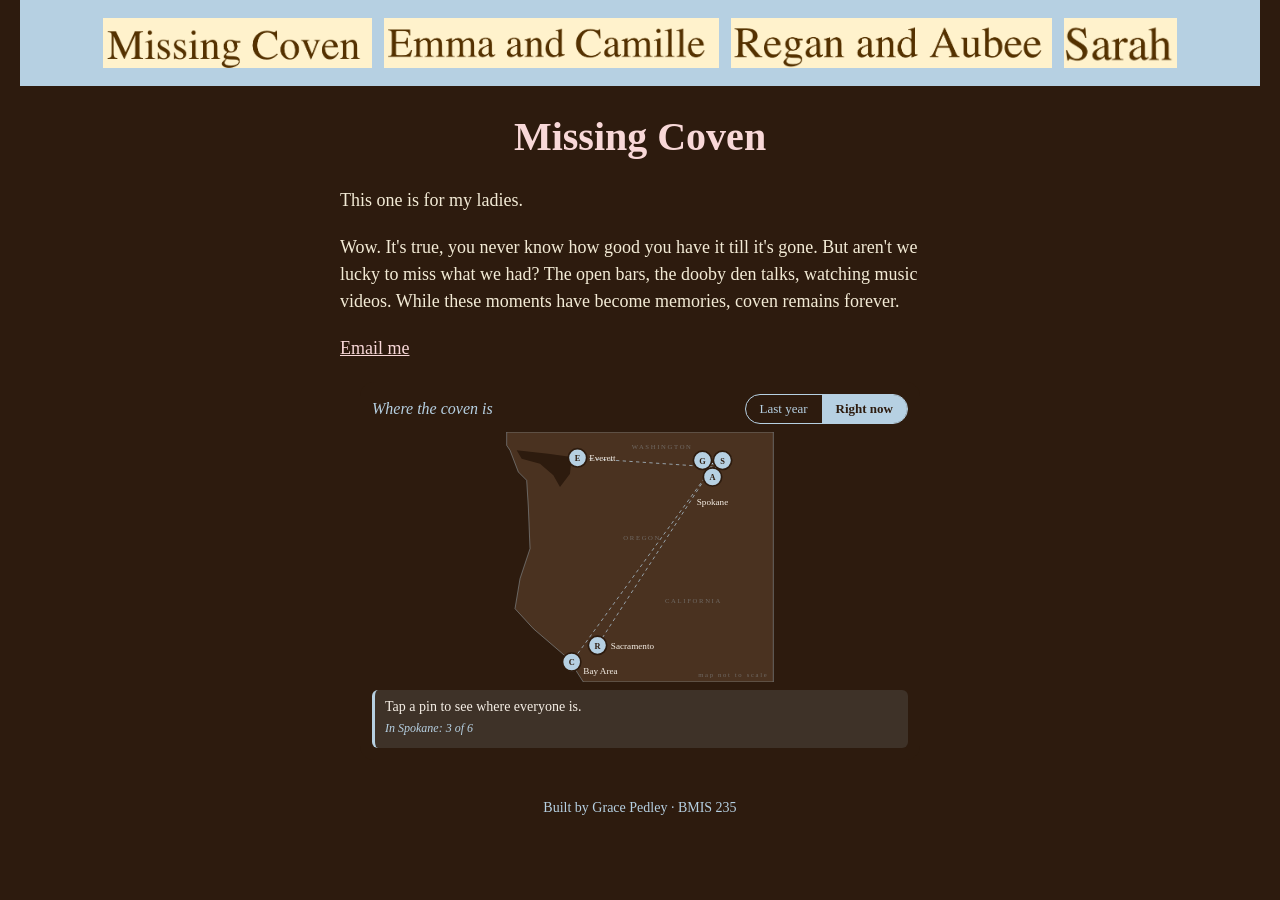
<file: Index.html>
<!DOCTYPE html>
<!--
  Author: Grace Pedley
  GU username: YOUR-GU-USERNAME
  Course: BMIS 235 - HTML-3
-->
<html lang="en">
<head>
<meta charset="utf-8">
<meta name="author" content="Grace Pedley">
<title>Missing Coven</title>
<!-- this one line connects the page to the stylesheet -->
<link rel="stylesheet" href="styles.css">
</head>
<body>

<nav>
    <a href="Index.html"><img src="img/Missingcoven.png" alt="Missing Coven"></a>
    <a href="Emmaandcamille.html"><img src="img/Eandc.png" alt="Emma and Camille"></a>
    <a href="Randa.html"><img src="img/Randa.png" alt="Regan and Aubee"></a>
    <a href="Sarah.html"><img src="img/Sarah.png" alt="Sarah"></a>
</nav>

<h1>Missing Coven</h1>
<p>This one is for my ladies.</p>
<p>Wow. It's true, you never know how good you have it till it's gone. But aren't we lucky to miss what we had? The open bars, the dooby den talks, watching music videos. While these moments have become memories, coven remains forever. </p>
<p><a href="mailto:lpedley@zagmail.gonzaga.edu">Email me</a></p>

<!-- ===== SHOWCASE ====================================================== -->
<div class="showcase">

<!-- HTML: a toggle (Last year / Right now), a simple West Coast map, and a text box that explains whichever pin you tap -->
<div class="rm">
  <div class="rm-top">
    <span class="rm-title">Where the coven is</span>
    <div class="rm-toggle" role="group" aria-label="Choose a time">
      <button type="button" data-mode="last">Last year</button>
      <button type="button" data-mode="now" class="on">Right now</button>
    </div>
  </div>
  <svg class="rm-map" viewBox="0 0 320 300" role="img" aria-label="Map showing where each roommate lives">
    <path class="rm-land" d="M0,0 L0,16 L4,22 L14,48 L24,58 L26,90 L28,140 L16,176 L10,212 L32,236 L74,272 L92,300 L320,300 L320,0 Z"/>
    <path class="rm-sound" d="M12,22 L50,26 L78,30 L76,50 L64,66 L56,52 L40,38 L18,32 Z"/>
    <text class="rm-state" x="150" y="20">WASHINGTON</text>
    <text class="rm-state" x="140" y="130">OREGON</text>
    <text class="rm-state" x="190" y="205">CALIFORNIA</text>
    <text class="rm-state" x="314" y="294" text-anchor="end">map not to scale</text>
    <g class="rm-lines"></g>
    <g class="rm-cities"></g>
    <g class="rm-pins"></g>
  </svg>
  <div class="rm-info" aria-live="polite">
    <div class="rm-msg"></div>
    <div class="rm-count"></div>
  </div>
</div>

<!-- CSS: brand colors (Georgia, #2D1B0E, #B6D0E2), layout, pin animation, and mobile sizing. Every rule starts with .showcase -->
<style>
.showcase .rm, .showcase .rm * { box-sizing: border-box; }
.showcase .rm { font-family: Georgia, serif; background: #2D1B0E; color: #F6EFE6; border-radius: 14px; padding: 12px; max-width: 560px; margin: 0 auto; }
.showcase .rm-top { display: flex; justify-content: space-between; align-items: center; gap: 8px; flex-wrap: wrap; }
.showcase .rm-title { font-size: 16px; font-style: italic; color: #B6D0E2; }
.showcase .rm-toggle { display: flex; border: 1px solid #B6D0E2; border-radius: 999px; overflow: hidden; }
.showcase .rm-toggle button { font-family: Georgia, serif; font-size: 13px; padding: 6px 14px; background: transparent; color: #B6D0E2; border: 0; cursor: pointer; }
.showcase .rm-toggle button.on { background: #B6D0E2; color: #2D1B0E; font-weight: bold; }
.showcase .rm-map { display: block; width: 100%; height: 250px; margin-top: 8px; }
.showcase .rm-land { fill: #4A3220; stroke: #B6D0E2; stroke-opacity: .45; stroke-width: 1; }
.showcase .rm-sound { fill: #2D1B0E; }
.showcase .rm-state { font-size: 8px; letter-spacing: 2px; fill: #B6D0E2; opacity: .35; }
.showcase .rm-line { stroke: #B6D0E2; stroke-width: 1.2; stroke-dasharray: 4 4; opacity: 0; transition: opacity .6s ease .5s; }
.showcase .rm.now .rm-line { opacity: .7; }
.showcase .rm-cdot { fill: none; stroke: #B6D0E2; stroke-width: 1.5; }
.showcase .rm-clabel { font-size: 11px; fill: #F6EFE6; transition: opacity .5s; }
.showcase .rm-city.empty { opacity: .3; }
.showcase .rm-city { transition: opacity .5s; }
.showcase .rm-pin { cursor: pointer; transition: transform .9s cubic-bezier(.4, 0, .2, 1); outline: none; }
.showcase .rm-bubble { transform-box: fill-box; transform-origin: center; transition: transform .2s; }
.showcase .rm-pin:hover .rm-bubble, .showcase .rm-pin:focus .rm-bubble { transform: scale(1.2); }
.showcase .rm-pin circle { fill: #B6D0E2; stroke: #2D1B0E; stroke-width: 2; }
.showcase .rm-pin.sel circle { fill: #F6EFE6; stroke: #B6D0E2; stroke-width: 3; }
.showcase .rm-pin text { font-size: 10px; font-weight: bold; fill: #2D1B0E; text-anchor: middle; pointer-events: none; }
.showcase .rm-info { margin-top: 8px; min-height: 58px; padding: 8px 10px; background: rgba(182, 208, 226, .12); border-left: 3px solid #B6D0E2; border-radius: 6px; font-size: 14px; line-height: 1.35; }
.showcase .rm-count { margin-top: 4px; font-size: 12px; color: #B6D0E2; font-style: italic; }
@media (max-width: 400px) {
  .showcase .rm { padding: 10px; }
  .showcase .rm-info { font-size: 13px; }
}
</style>

<!-- JavaScript: builds the pins and cities, moves everyone between Spokane (last year) and their current homes (right now), and shows a message when a pin is tapped -->
<script>
(function () {
  var root = document.querySelector('.showcase .rm');
  if (!root) return;
  var NS = 'http://www.w3.org/2000/svg';

  var cities = {
    spokane: { name: 'Spokane, WA',     x: 247, y: 42,  mi: 0 },
    everett: { name: 'Everett, WA',     x: 85,  y: 31,  mi: 220 },
    sac:     { name: 'Sacramento, CA',  x: 109, y: 256, mi: 660 },
    bay:     { name: 'the Bay Area, CA', x: 78,  y: 276, mi: 730 }
  };
  var labelPos = {
    spokane: { dx: 0,  dy: 46, anchor: 'middle', text: 'Spokane' },
    everett: { dx: 14, dy: 4,  anchor: 'start',  text: 'Everett' },
    sac:     { dx: 16, dy: 4,  anchor: 'start',  text: 'Sacramento' },
    bay:     { dx: 14, dy: 14, anchor: 'start',  text: 'Bay Area' }
  };
  var people = [
    { n: 'Grace',   me: true, c: 'spokane', off: [-12, -8] },
    { n: 'Sarah',   c: 'spokane', off: [12, -8] },
    { n: 'Aubee',   c: 'spokane', off: [0, 12] },
    { n: 'Regan',   c: 'sac',     off: [0, 0] },
    { n: 'Camille', c: 'bay',     off: [0, 0] },
    { n: 'Emma',    c: 'everett', off: [0, 0] }
  ];

  var mode = 'now';
  var pinLayer = root.querySelector('.rm-pins');
  var cityLayer = root.querySelector('.rm-cities');
  var lineLayer = root.querySelector('.rm-lines');
  var msg = root.querySelector('.rm-msg');
  var count = root.querySelector('.rm-count');
  var pins = [];

  function el(tag, attrs, parent) {
    var e = document.createElementNS(NS, tag);
    for (var k in attrs) e.setAttribute(k, attrs[k]);
    if (parent) parent.appendChild(e);
    return e;
  }

  // Dashed lines from Spokane to each faraway city
  for (var key in cities) {
    if (key === 'spokane') continue;
    el('line', { class: 'rm-line', x1: cities.spokane.x, y1: cities.spokane.y, x2: cities[key].x, y2: cities[key].y }, lineLayer);
  }

  // City rings and labels
  var cityEls = {};
  for (var k2 in cities) {
    var g = el('g', { class: 'rm-city' }, cityLayer);
    el('circle', { class: 'rm-cdot', cx: cities[k2].x, cy: cities[k2].y, r: 4 }, g);
    var t = el('text', { class: 'rm-clabel', x: cities[k2].x + labelPos[k2].dx, y: cities[k2].y + labelPos[k2].dy, 'text-anchor': labelPos[k2].anchor }, g);
    t.textContent = labelPos[k2].text;
    cityEls[k2] = g;
  }

  // Where each person stands in each mode
  function position(p, i, m) {
    var s = cities.spokane;
    if (m === 'last') {
      var a = (i * 60 - 90) * Math.PI / 180;
      return { x: s.x + 26 * Math.cos(a), y: s.y + 26 * Math.sin(a) };
    }
    var c = cities[p.c];
    return { x: c.x + p.off[0], y: c.y + p.off[1] };
  }

  function message(p) {
    if (mode === 'last') {
      return (p.me ? 'Me (Grace)' : p.n) + ' \u2014 Spokane, WA. Last year, all six of us were in the same city.';
    }
    if (p.me) return 'That\u2019s me! Still in Spokane, WA, missing you all.';
    if (p.c === 'spokane') return p.n + ' \u2014 Spokane, WA. Close enough for a real hang out.';
    return p.n + ' \u2014 ' + cities[p.c].name + ', about ' + cities[p.c].mi + ' miles from Spokane (as the crow flies).';
  }

  function select(pin, p) {
    pins.forEach(function (x) { x.el.classList.remove('sel'); });
    pin.classList.add('sel');
    msg.textContent = message(p);
  }

  // Build the pins
  people.forEach(function (p, i) {
    var pin = el('g', { class: 'rm-pin', tabindex: '0', role: 'button', 'aria-label': p.n }, pinLayer);
    var b = el('g', { class: 'rm-bubble' }, pin);
    el('circle', { cx: 0, cy: 0, r: 11 }, b);
    var tx = el('text', { x: 0, y: 4 }, b);
    tx.textContent = p.n.charAt(0);
    var pos = position(p, i, mode);
    pin.style.transform = 'translate(' + pos.x + 'px,' + pos.y + 'px)';
    pin.addEventListener('click', function () { select(pin, p); });
    pin.addEventListener('keydown', function (e) {
      if (e.key === 'Enter' || e.key === ' ') { e.preventDefault(); select(pin, p); }
    });
    pins.push({ el: pin, p: p, i: i });
  });

  // Switch between "last year" and "right now"
  function setMode(m) {
    mode = m;
    root.classList.toggle('now', m === 'now');
    root.querySelectorAll('.rm-toggle button').forEach(function (btn) {
      var on = btn.getAttribute('data-mode') === m;
      btn.classList.toggle('on', on);
      btn.setAttribute('aria-pressed', on);
    });
    var inSpokane = 0;
    pins.forEach(function (x) {
      var pos = position(x.p, x.i, m);
      x.el.style.transform = 'translate(' + pos.x + 'px,' + pos.y + 'px)';
      x.el.classList.remove('sel');
      if (m === 'last' || x.p.c === 'spokane') inSpokane++;
    });
    for (var k3 in cityEls) {
      cityEls[k3].classList.toggle('empty', m === 'last' && k3 !== 'spokane');
    }
    msg.textContent = m === 'last'
      ? 'Last year we were all in Spokane. Tap \u201CRight now\u201D to see where life took us.'
      : 'Tap a pin to see where everyone is.';
    count.textContent = 'In Spokane: ' + inSpokane + ' of ' + people.length;
  }

  root.querySelectorAll('.rm-toggle button').forEach(function (btn) {
    btn.addEventListener('click', function () { setMode(btn.getAttribute('data-mode')); });
  });

  setMode('now');
})();
</script>

</div>
<!-- end of showcase -->

<!-- Footer: Grace Pedley -->
<footer>Built by Grace Pedley &middot; BMIS 235</footer>

</body>
</html>
</file>
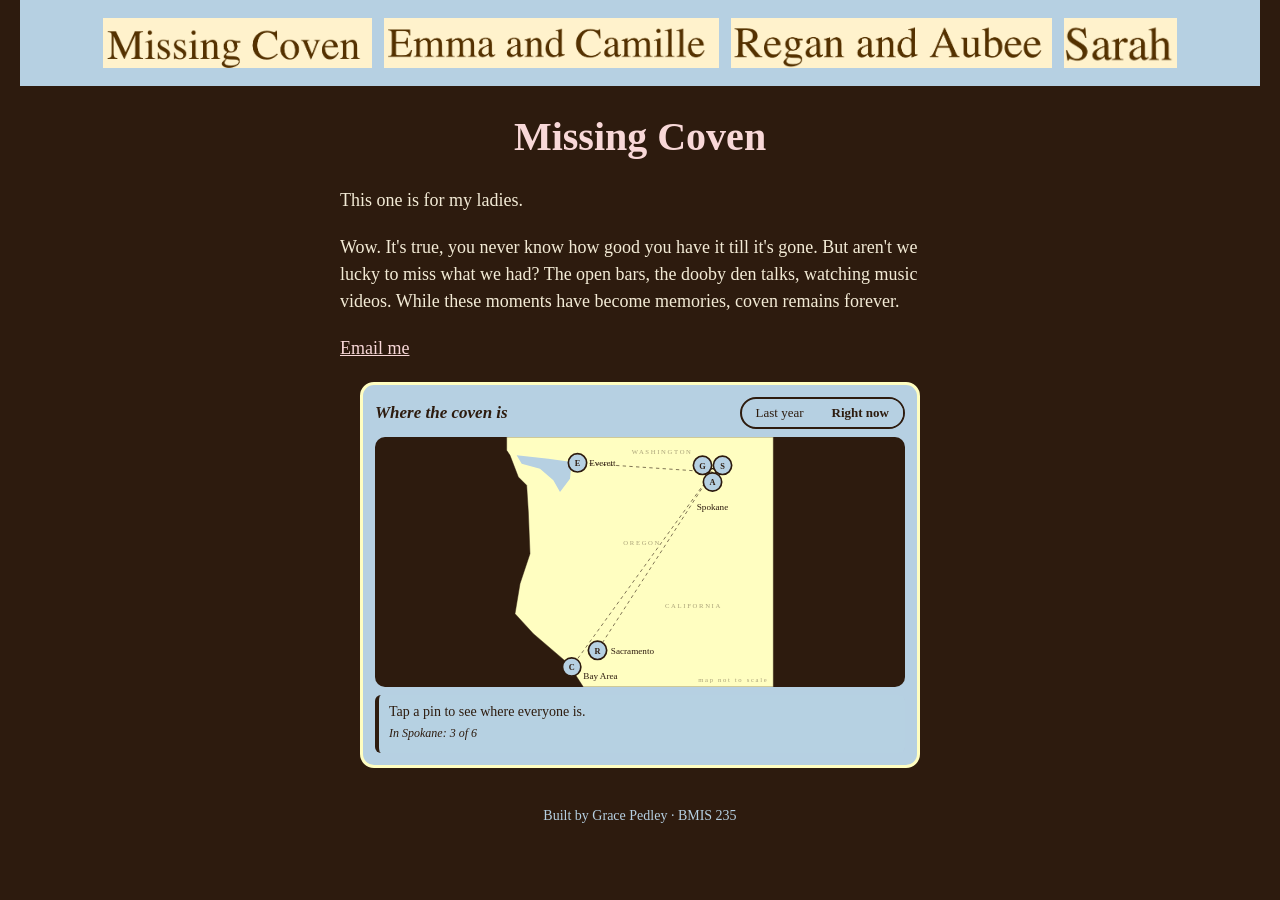
<file: index.html>
<!DOCTYPE html>
<!--
  Author: Grace Pedley
  GU username: lpedley
  Course: BMIS 235 - HTML-3
-->
<html lang="en">
<head>
<meta charset="utf-8">
<meta name="Grace Pedley" content="Grace Pedley">
<title>Missing Coven</title>
<!-- this one line connects the page to the stylesheet -->
<link rel="stylesheet" href="styles.css">
</head>
<body>

<nav>
    <a href="index.html"><img src="img/Missingcoven.png" alt="Missing Coven"></a>
    <a href="Emmaandcamille.html"><img src="img/Eandc.png" alt="Emma and Camille"></a>
    <a href="Randa.html"><img src="img/Randa.png" alt="Regan and Aubee"></a>
    <a href="Sarah.html"><img src="img/Sarah.png" alt="Sarah"></a>
</nav>

<h1>Missing Coven</h1>
<p>This one is for my ladies.</p>
<p>Wow. It's true, you never know how good you have it till it's gone. But aren't we lucky to miss what we had? The open bars, the dooby den talks, watching music videos. While these moments have become memories, coven remains forever. </p>
<p><a href="mailto:lpedley@zagmail.gonzaga.edu">Email me</a></p>

<!-- ===== SHOWCASE ====================================================== -->
<div class="showcase">

<!-- HTML: a toggle (Last year / Right now), a simple West Coast map, and a text box that explains whichever pin you tap -->
<div class="rm">
  <div class="rm-top">
    <span class="rm-title">Where the coven is</span>
    <div class="rm-toggle" role="group" aria-label="Choose a time">
      <button type="button" data-mode="last">Last year</button>
      <button type="button" data-mode="now" class="on">Right now</button>
    </div>
  </div>
  <svg class="rm-map" viewBox="0 0 320 300" role="img" aria-label="Map showing where each roommate lives">
    <path class="rm-land" d="M0,0 L0,16 L4,22 L14,48 L24,58 L26,90 L28,140 L16,176 L10,212 L32,236 L74,272 L92,300 L320,300 L320,0 Z"/>
    <path class="rm-sound" d="M12,22 L50,26 L78,30 L76,50 L64,66 L56,52 L40,38 L18,32 Z"/>
    <text class="rm-state" x="150" y="20">WASHINGTON</text>
    <text class="rm-state" x="140" y="130">OREGON</text>
    <text class="rm-state" x="190" y="205">CALIFORNIA</text>
    <text class="rm-state" x="314" y="294" text-anchor="end">map not to scale</text>
    <g class="rm-lines"></g>
    <g class="rm-cities"></g>
    <g class="rm-pins"></g>
  </svg>
  <div class="rm-info" aria-live="polite">
    <div class="rm-msg"></div>
    <div class="rm-count"></div>
  </div>
</div>

<!-- CSS: brand colors (Georgia, #fffec1 main, #B6D0E2 accent), layout, pin animation, and mobile sizing. Every rule starts with .showcase -->
<style>
.showcase .rm, .showcase .rm * { box-sizing: border-box; }
.showcase .rm { font-family: Georgia, serif; background: #B6D0E2; color: #2D1B0E; border: 3px solid #fffec1; border-radius: 14px; padding: 12px; max-width: 560px; margin: 0 auto; }
.showcase .rm-top { display: flex; justify-content: space-between; align-items: center; gap: 8px; flex-wrap: wrap; }
.showcase .rm-title { font-size: 17px; font-style: italic; font-weight: bold; color: #2D1B0E; }
.showcase .rm-toggle { display: flex; border: 2px solid #2D1B0E; border-radius: 999px; overflow: hidden; }
.showcase .rm-toggle button { font-family: Georgia, serif; font-size: 13px; padding: 6px 14px; background: transparent; color: #2D1B0E; border: 0; cursor: pointer; }
.showcase .rm-toggle button.on { background: #B6D0E2; color: #2D1B0E; font-weight: bold; }
.showcase .rm-map { display: block; width: 100%; height: 250px; margin-top: 8px; background: #2D1B0E; border-radius: 10px; }
.showcase .rm-land { fill: #fffec1; stroke: #2D1B0E; stroke-opacity: .55; stroke-width: 1; }
.showcase .rm-sound { fill: #B6D0E2; }
.showcase .rm-state { font-size: 8px; letter-spacing: 2px; fill: #2D1B0E; opacity: .4; }
.showcase .rm-line { stroke: #2D1B0E; stroke-width: 1.2; stroke-dasharray: 4 4; opacity: 0; transition: opacity .6s ease .5s; }
.showcase .rm.now .rm-line { opacity: .6; }
.showcase .rm-cdot { fill: none; stroke: #2D1B0E; stroke-width: 1.5; }
.showcase .rm-clabel { font-size: 11px; fill: #2D1B0E; }
.showcase .rm-city { transition: opacity .5s; }
.showcase .rm-city.empty { opacity: .3; }
.showcase .rm-pin { cursor: pointer; transition: transform .9s cubic-bezier(.4, 0, .2, 1); outline: none; }
.showcase .rm-bubble { transform-box: fill-box; transform-origin: center; transition: transform .2s; }
.showcase .rm-pin:hover .rm-bubble, .showcase .rm-pin:focus .rm-bubble { transform: scale(1.2); }
.showcase .rm-pin circle { fill: #B6D0E2; stroke: #2D1B0E; stroke-width: 2; }
.showcase .rm-pin.sel circle { fill: #2D1B0E; stroke: #B6D0E2; stroke-width: 3; }
.showcase .rm-pin text { font-size: 10px; font-weight: bold; fill: #2D1B0E; text-anchor: middle; pointer-events: none; }
.showcase .rm-pin.sel text { fill: #fffec1; }
.showcase .rm-info { margin-top: 8px; min-height: 58px; padding: 8px 10px; background: rgba(182, 208, 226, .45); border-left: 4px solid #2D1B0E; border-radius: 6px; font-size: 14px; line-height: 1.35; }
.showcase .rm-count { margin-top: 4px; font-size: 12px; font-style: italic; }
@media (max-width: 400px) {
  .showcase .rm { padding: 10px; }
  .showcase .rm-info { font-size: 13px; }
}
</style>

<!-- JavaScript: builds the pins and cities, moves everyone between Spokane (last year) and their current homes (right now), and shows a message when a pin is tapped -->
<script>
(function () {
  var root = document.querySelector('.showcase .rm');
  if (!root) return;
  var NS = 'http://www.w3.org/2000/svg';

  var cities = {
    spokane: { name: 'Spokane, WA',      x: 247, y: 42,  mi: 0 },
    everett: { name: 'Everett, WA',      x: 85,  y: 31,  mi: 220 },
    sac:     { name: 'Sacramento, CA',   x: 109, y: 256, mi: 660 },
    bay:     { name: 'the Bay Area, CA', x: 78,  y: 276, mi: 730 }
  };
  var labelPos = {
    spokane: { dx: 0,  dy: 46, anchor: 'middle', text: 'Spokane' },
    everett: { dx: 14, dy: 4,  anchor: 'start',  text: 'Everett' },
    sac:     { dx: 16, dy: 4,  anchor: 'start',  text: 'Sacramento' },
    bay:     { dx: 14, dy: 14, anchor: 'start',  text: 'Bay Area' }
  };
  var people = [
    { n: 'Grace',   me: true, c: 'spokane', off: [-12, -8] },
    { n: 'Sarah',   c: 'spokane', off: [12, -8] },
    { n: 'Aubee',   c: 'spokane', off: [0, 12] },
    { n: 'Regan',   c: 'sac',     off: [0, 0] },
    { n: 'Camille', c: 'bay',     off: [0, 0] },
    { n: 'Emma',    c: 'everett', off: [0, 0] }
  ];

  var mode = 'now';
  var pinLayer = root.querySelector('.rm-pins');
  var cityLayer = root.querySelector('.rm-cities');
  var lineLayer = root.querySelector('.rm-lines');
  var msg = root.querySelector('.rm-msg');
  var count = root.querySelector('.rm-count');
  var pins = [];

  function el(tag, attrs, parent) {
    var e = document.createElementNS(NS, tag);
    for (var k in attrs) e.setAttribute(k, attrs[k]);
    if (parent) parent.appendChild(e);
    return e;
  }

  // Dashed lines from Spokane to each faraway city
  for (var key in cities) {
    if (key === 'spokane') continue;
    el('line', { class: 'rm-line', x1: cities.spokane.x, y1: cities.spokane.y, x2: cities[key].x, y2: cities[key].y }, lineLayer);
  }

  // City rings and labels
  var cityEls = {};
  for (var k2 in cities) {
    var g = el('g', { class: 'rm-city' }, cityLayer);
    el('circle', { class: 'rm-cdot', cx: cities[k2].x, cy: cities[k2].y, r: 4 }, g);
    var t = el('text', { class: 'rm-clabel', x: cities[k2].x + labelPos[k2].dx, y: cities[k2].y + labelPos[k2].dy, 'text-anchor': labelPos[k2].anchor }, g);
    t.textContent = labelPos[k2].text;
    cityEls[k2] = g;
  }

  // Where each person stands in each mode
  function position(p, i, m) {
    var s = cities.spokane;
    if (m === 'last') {
      var a = (i * 60 - 90) * Math.PI / 180;
      return { x: s.x + 26 * Math.cos(a), y: s.y + 26 * Math.sin(a) };
    }
    var c = cities[p.c];
    return { x: c.x + p.off[0], y: c.y + p.off[1] };
  }

  function message(p) {
    if (mode === 'last') {
      return (p.me ? 'Me (Grace)' : p.n) + ' \u2014 Spokane, WA. Last year, all six of us were in the same city.';
    }
    if (p.me) return 'That\u2019s me! Still in Spokane, WA, missing you all.';
    if (p.c === 'spokane') return p.n + ' \u2014 Spokane, WA. Close enough for a real hang out.';
    return p.n + ' \u2014 ' + cities[p.c].name + ', about ' + cities[p.c].mi + ' miles from Spokane (as the crow flies).';
  }

  function select(pin, p) {
    pins.forEach(function (x) { x.el.classList.remove('sel'); });
    pin.classList.add('sel');
    msg.textContent = message(p);
  }

  // Build the pins
  people.forEach(function (p, i) {
    var pin = el('g', { class: 'rm-pin', tabindex: '0', role: 'button', 'aria-label': p.n }, pinLayer);
    var b = el('g', { class: 'rm-bubble' }, pin);
    el('circle', { cx: 0, cy: 0, r: 11 }, b);
    var tx = el('text', { x: 0, y: 4 }, b);
    tx.textContent = p.n.charAt(0);
    var pos = position(p, i, mode);
    pin.style.transform = 'translate(' + pos.x + 'px,' + pos.y + 'px)';
    pin.addEventListener('click', function () { select(pin, p); });
    pin.addEventListener('keydown', function (e) {
      if (e.key === 'Enter' || e.key === ' ') { e.preventDefault(); select(pin, p); }
    });
    pins.push({ el: pin, p: p, i: i });
  });

  // Switch between "last year" and "right now"
  function setMode(m) {
    mode = m;
    root.classList.toggle('now', m === 'now');
    root.querySelectorAll('.rm-toggle button').forEach(function (btn) {
      var on = btn.getAttribute('data-mode') === m;
      btn.classList.toggle('on', on);
      btn.setAttribute('aria-pressed', on);
    });
    var inSpokane = 0;
    pins.forEach(function (x) {
      var pos = position(x.p, x.i, m);
      x.el.style.transform = 'translate(' + pos.x + 'px,' + pos.y + 'px)';
      x.el.classList.remove('sel');
      if (m === 'last' || x.p.c === 'spokane') inSpokane++;
    });
    for (var k3 in cityEls) {
      cityEls[k3].classList.toggle('empty', m === 'last' && k3 !== 'spokane');
    }
    msg.textContent = m === 'last'
      ? 'Last year we were all in Spokane. Tap \u201CRight now\u201D to see where life took us.'
      : 'Tap a pin to see where everyone is.';
    count.textContent = 'In Spokane: ' + inSpokane + ' of ' + people.length;
  }

  root.querySelectorAll('.rm-toggle button').forEach(function (btn) {
    btn.addEventListener('click', function () { setMode(btn.getAttribute('data-mode')); });
  });

  setMode('now');
})();
</script>

</div>
<!-- end of showcase -->

<!-- Footer: Grace Pedley -->
<footer>Built by Grace Pedley &middot; BMIS 235</footer>

</body>
</html>
</file>
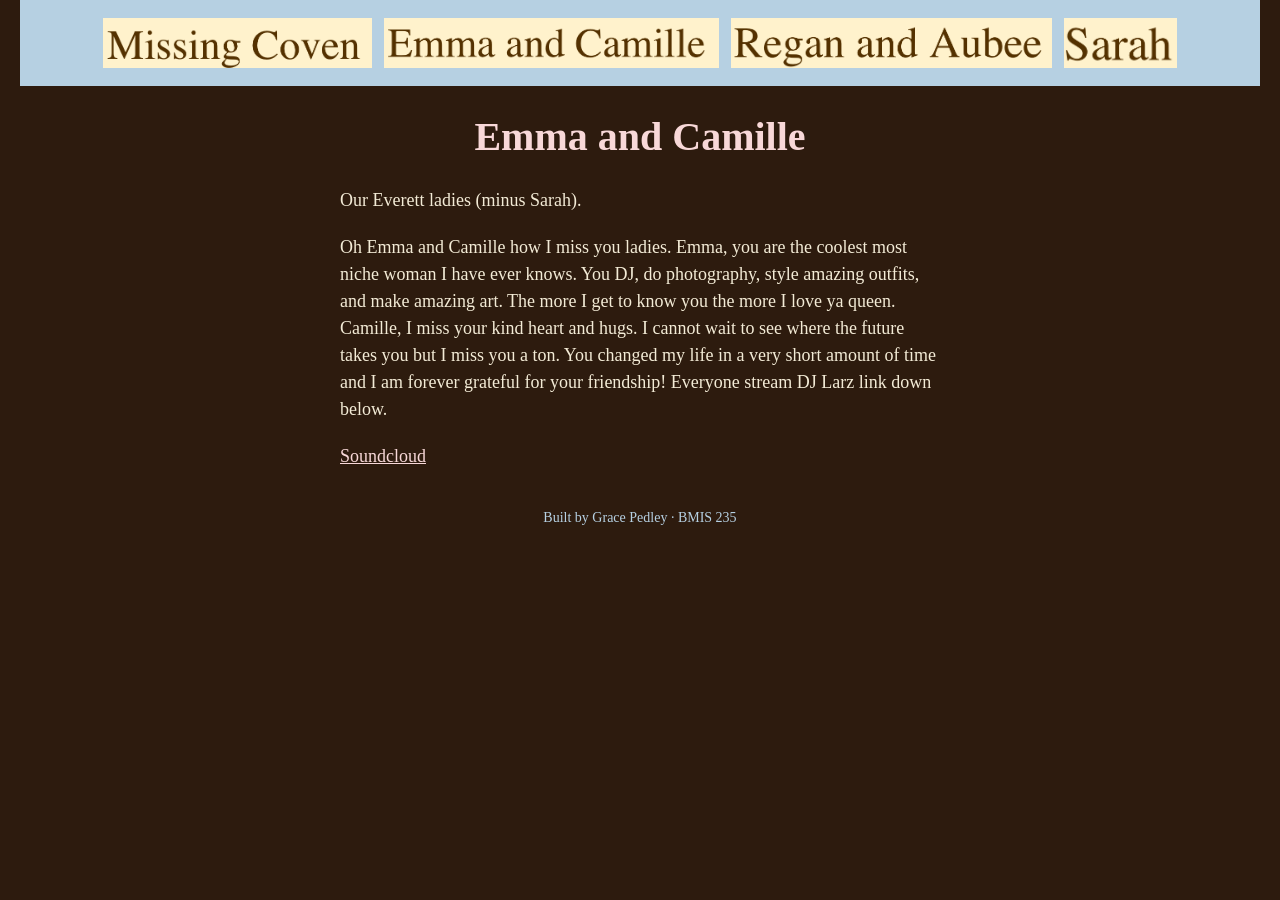
<file: Emmaandcamille.html>
<!DOCTYPE html>
<!--
  Author: Grace Pedley
  GU username: Lpedley
  Course: BMIS 235 - HTML-3
-->
<html lang="en">
<head>
<meta charset="utf-8">
<meta name="Grace Pedley" content="Grace Pedley">
<title>Emma and Camille</title>

<!-- this one line connects the page to the stylesheet -->
<link rel="stylesheet" href="styles.css">
</head>
<body>

<!-- ===== MENU ============================================================
     The menu is four links. Each link wraps an image instead of words.
     Build it once on this page, check that every link works,
     then copy the whole <nav> block and paste it over the menu on the
     other three pages, so every page has the exact same menu.
     ===================================================================== -->
<nav>
    <a href="index.html"><img src="img/Missingcoven.png" alt="Missing Coven"></a>
    <a href="Emmaandcamille.html"><img src="img/Eandc.png" alt="Emma and Camille"></a>
    <a href="Randa.html"><img src="img/Randa.png" alt="Regan and Aubee"></a>
    <a href="Sarah.html"><img src="img/Sarah.png" alt="Sarah"></a>
</nav>

<h1>Emma and Camille</h1>
<p>Our Everett ladies (minus Sarah).</p>
<p>Oh Emma and Camille how I miss you ladies. Emma, you are the coolest most niche woman I have ever knows. You DJ, do photography, style amazing outfits, and make amazing art. The more I get to know you the more I love ya queen. Camille, I miss your kind heart and hugs. I cannot wait to see where the future takes you but I miss you a ton. You changed my life in a very short amount of time and I am forever grateful for your friendship!
Everyone stream DJ Larz link down below. </p>
<!-- Footer: fill in your name -->
<p class="center">
    <a href="https://soundcloud.com/user-975455118/comet?utm_source=clipboard&utm_medium=text&utm_campaign=social_sharing&si=298dcd9278d74ed49ad15d55483bb950">Soundcloud</a>
</p>
  <footer>Built by Grace Pedley &middot; BMIS 235</footer>
</body>
</html>
</file>
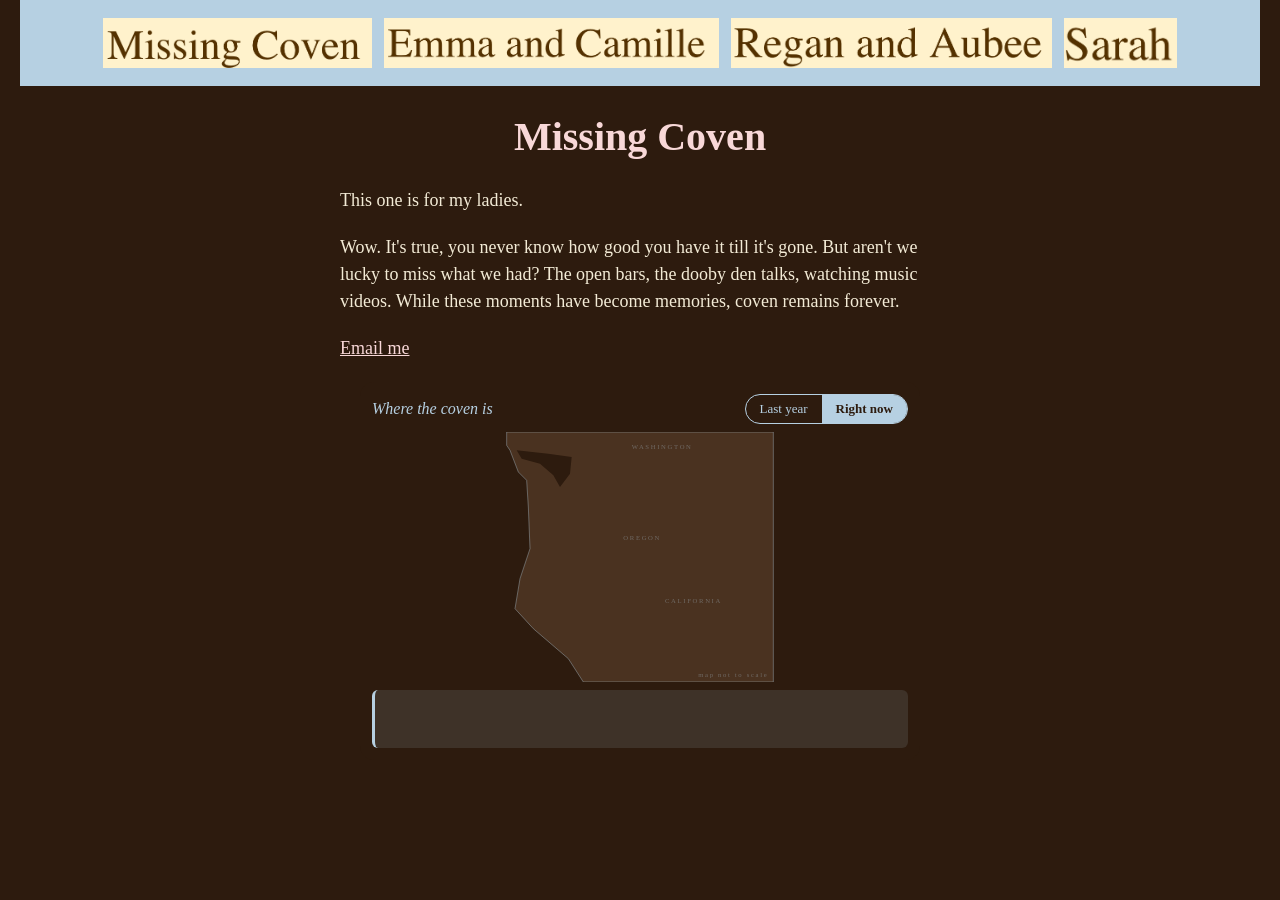
<file: Missingcoven.html>
<!DOCTYPE html>
<!--
  Author: Grace Pedley
  GU username: YOUR-GU-USERNAME
  Course: BMIS 235 - HTML-3
-->
<html lang="en">
<head>
<meta charset="utf-8">
<meta name="author" content="Grace Pedley">
<title>Missing Coven</title>
<!-- this one line connects the page to the stylesheet -->
<link rel="stylesheet" href="styles.css">
</head>
<body>

<nav>
    <a href="Missingcoven.html"><img src="img/Missingcoven.png" alt="Missing Coven"></a>
    <a href="Emmaandcamille.html"><img src="img/Eandc.png" alt="Emma and Camille"></a>
    <a href="Randa.html"><img src="img/Randa.png" alt="Regan and Aubee"></a>
    <a href="Sarah.html"><img src="img/Sarah.png" alt="Sarah"></a>
</nav>

<h1>Missing Coven</h1>
<p>This one is for my ladies.</p>
<p>Wow. It's true, you never know how good you have it till it's gone. But aren't we lucky to miss what we had? The open bars, the dooby den talks, watching music videos. While these moments have become memories, coven remains forever. </p>
<p><a href="mailto:lpedley@zagmail.gonzaga.edu">Email me</a></p>

<!-- ===== SHOWCASE ====================================================== -->
<div class="showcase">

<!-- HTML: a toggle (Last year / Right now), a simple West Coast map, and a text box that explains whichever pin you tap -->
<div class="rm">
  <div class="rm-top">
    <span class="rm-title">Where the coven is</span>
    <div class="rm-toggle" role="group" aria-label="Choose a time">
      <button type="button" data-mode="last">Last year</button>
      <button type="button" data-mode="now" class="on">Right now</button>
    </div>
  </div>
  <svg class="rm-map" viewBox="0 0 320 300" role="img" aria-label="Map showing where each roommate lives">
    <path class="rm-land" d="M0,0 L0,16 L4,22 L14,48 L24,58 L26,90 L28,140 L16,176 L10,212 L32,236 L74,272 L92,300 L320,300 L320,0 Z"/>
    <path class="rm-sound" d="M12,22 L50,26 L78,30 L76,50 L64,66 L56,52 L40,38 L18,32 Z"/>
    <text class="rm-state" x="150" y="20">WASHINGTON</text>
    <text class="rm-state" x="140" y="130">OREGON</text>
    <text class="rm-state" x="190" y="205">CALIFORNIA</text>
    <text class="rm-state" x="314" y="294" text-anchor="end">map not to scale</text>
    <g class="rm-lines"></g>
    <g class="rm-cities"></g>
    <g class="rm-pins"></g>
  </svg>
  <div class="rm-info" aria-live="polite">
    <div class="rm-msg"></div>
    <div class="rm-count"></div>
  </div>
</div>

<!-- CSS: brand colors (Georgia, #2D1B0E, #B6D0E2), layout, pin animation, and mobile sizing. Every rule starts with .showcase -->
<style>
.showcase .rm, .showcase .rm * { box-sizing: border-box; }
.showcase .rm { font-family: Georgia, serif; background: #2D1B0E; color: #F6EFE6; border-radius: 14px; padding: 12px; max-width: 560px; margin: 0 auto; }
.showcase .rm-top { display: flex; justify-content: space-between; align-items: center; gap: 8px; flex-wrap: wrap; }
.showcase .rm-title { font-size: 16px; font-style: italic; color: #B6D0E2; }
.showcase .rm-toggle { display: flex; border: 1px solid #B6D0E2; border-radius: 999px; overflow: hidden; }
.showcase .rm-toggle button { font-family: Georgia, serif; font-size: 13px; padding: 6px 14px; background: transparent; color: #B6D0E2; border: 0; cursor: pointer; }
.showcase .rm-toggle button.on { background: #B6D0E2; color: #2D1B0E; font-weight: bold; }
.showcase .rm-map { display: block; width: 100%; height: 250px; margin-top: 8px; }
.showcase .rm-land { fill: #4A3220; stroke: #B6D0E2; stroke-opacity: .45; stroke-width: 1; }
.showcase .rm-sound { fill: #2D1B0E; }
.showcase .rm-state { font-size: 8px; letter-spacing: 2px; fill: #B6D0E2; opacity: .35; }
.showcase .rm-line { stroke: #B6D0E2; stroke-width: 1.2; stroke-dasharray: 4 4; opacity: 0; transition: opacity .6s ease .5s; }
.showcase .rm.now .rm-line { opacity: .7; }
.showcase .rm-cdot { fill: none; stroke: #B6D0E2; stroke-width: 1.5; }
.showcase .rm-clabel { font-size: 11px; fill: #F6EFE6; transition: opacity .5s; }
.showcase .rm-city.empty { opacity: .3; }
.showcase .rm-city { transition: opacity .5s; }
.showcase .rm-pin { cursor: pointer; transition: transform .9s cubic-bezier(.4, 0, .2, 1); outline: none; }
.showcase .rm-bubble { transform-box: fill-box; transform-origin: center; transition: transform .2s; }
.showcase .rm-pin:hover .rm-bubble, .showcase .rm-pin:focus .rm-bubble { transform: scale(1.2); }
.showcase .rm-pin circle { fill: #B6D0E2; stroke: #2D1B0E; stroke-width: 2; }
.showcase .rm-pin.sel circle { fill: #F6EFE6; stroke: #B6D0E2; stroke-width: 3; }
.showcase .rm-pin text { font-size: 10px; font-weight: bold; fill: #2D1B0E; text-anchor: middle; pointer-events: none; }
.showcase .rm-info { margin-top: 8px; min-height: 58px; padding: 8px 10px; background: rgba(182, 208, 226, .12); border-left: 3px solid #B6D0E2; border-radius: 6px; font-size: 14px; line-height: 1.35; }
.showcase .rm-count { margin-top: 4px; font-size: 12px; color: #B6D0E2; font-style: italic; }
@media (max-width: 400px) {
  .showcase .rm { padding: 10px; }
  .showcase .rm-info { font-size: 13px; }
}
</style>

<!-- JavaScript: builds the pins and cities, moves everyone between Spokane (last year) and their current homes (right now), and shows a message when a pin is tapped -->
<script>
(function () {
  var root = document.querySelector('.showcase .rm');
  if (!root) return;
  var NS = 'http://www.w3.org/2000/svg';

  var cities = {
    spokane: { name: 'Spokane, WA',     x: 247, y: 42,  mi: 0 },
    everett: { name: 'Everett, WA',     x: 85,  y: 31,  mi: 220 },
    sac:     { name: 'Sacramento, CA',  x: 109, y: 256, mi: 660 },
    bay:     { name: 'the Bay Area, CA', x: 78,  y: 276, mi: 730 }
  };
  var labelPos = {
    spokane: { dx: 0,  dy: 46, anchor: 'middle', text: 'Spokane' },
    everett: { dx: 14, dy: 4,  anchor: 'start',  text: 'Everett' },
    sac:     { dx: 16, dy: 4,  anchor: 'start',  text: 'Sacramento' },
    bay:     { dx: 14, dy: 14, anchor: 'start',  text: 'Bay Area' }
  };
  var people = [
    { n: 'Grace',   me: true, c: 'spokane', off: [-12, -8] },
    { n: 'Sarah',   c: 'spokane', off: [12, -8] },
    { n: 'Aubee',   c: 'spokane', off: [0, 12] },
    { n: 'Regan',   c: 'sac',     off: [0, 0] },
    { n: 'Camille', c: 'bay',     off: [0, 0] },
    { n: 'Emma',    c: 'everett', off: [0, 0] }
  ];

  var mode = 'now';
  var pinLayer = root.querySelector('.rm-pins');
  var cityLayer = root.querySelector('.rm-cities');
  var lineLayer = root.querySelector('.rm-lines');
  var msg = root.querySelector('.rm-msg');
  var count = root.querySelector('.rm-count');
  var pins = [];

  function el(tag, attrs, parent) {
    var e = document.createElementNS(NS, tag);
    for (var k in attrs) e.setAttribute(k, attrs[k]);
    if (parent) parent.appendChild(e);
    return e;
  }

  // Dashed lines from Spokane to each faraway city
  for (var key in cities) {
    if (key === 'spokane') continue;
    el('line', { class: 'rm-line', x1: cities.spokane.x, y1: cities.spokane.y, x2: cities[key].x, y2: cities[key].y }, lineLayer);
  }

  // City rings and labels
  var cityEls = {};
  for (var k2 in cities) {
    var g = el('g', { class: 'rm-city' }, cityLayer);
    el('circle', { class: 'rm-cdot', cx: cities[k2].x, cy: cities[k2].y, r: 4 }, g);
    var t = el('text', { class: 'rm-clabel', x: cities[k2].x + labelPos[k2].dx, y: cities[k2].y + labelPos[k2].dy, 'text-anchor': labelPos[k2].anchor }, g);
    t.textContent = labelPos[k2].text;
    cityEls[k2] = g;
  }

  // Where each person stands in each mode
  function position(p, i, m) {
    var s = cities.spokane;
    if (m === 'last') {
      var a = (i * 60 - 90) * Math.PI / 180;
      return { x: s.x + 26 * Math.cos(a), y: s.y + 26 * Math.sin(a) };
    }
    var c = cities[p.c];
    return { x: c.x + p.off[0], y: c.y + p.off[1] };
  }

  function message(p) {
    if (mode === 'last') {
      return (p.me ? 'Me (Grace)' : p.n) + ' \u2014 Spokane, WA. Last year, all six of us were in the same city.';
    }
    if (p.me) return 'That\u2019s me! Still in Spokane, WA, missing you all.';
    if (p.c === 'spokane') return p.n + ' \u2014 Spokane, WA. Close enough for a real hang out.';
    return p.n + ' \u2014 ' + cities[p.c].name + ', about ' + cities[p.c].mi + ' miles from Spokane (as the crow flies).';
  }

  function select(pin, p) {
    pins.forEach(function (x) { x.el.classList.remove('sel'); });
    pin.classList.add('sel');
    msg.textContent = message(p);
  }

  // Build the pins
  people.forEach(function (p, i) {
    var pin = el('g', { class: 'rm-pin', tabindex: '0', role: 'button', 'aria-label': p.n }, pinLayer);
    var b = el('g', { class: 'rm-bubble' }, pin);
    el('circle', { cx: 0, cy: 0, r: 11 }, b);
    var tx = el('text', { x: 0, y: 4 }, b);
    tx.textContent = p.n.charAt(0);
    var pos = position(p, i, mode);
    pin.style.transform = 'translate(' + pos.x + 'px,' + pos.y + 'px)';
    pin.addEventListener('click', function () { select(pin, p); });
    pin.addEventListener('keydown', function (e) {
      if (e.key === 'Enter' || e.key === ' ') { e.preventDefault(); select(pin, p); }
    });
    pins.push({ el: pin, p: p, i: i });
  });

  // Switch between "last year" and "right now"
  function setMode(m) {
    mode = m;
    root.classList.toggle('now', m === 'now');
    root.querySelectorAll('.rm-toggle button').forEach(function (btn) {
      var on = btn.getAttribute('data-mode') === m;
      btn.classList.toggle('on', on);
      btn.setAttribute('aria-pressed', on);
    });
    var inSpokane = 0;
    pins.forEach(function (x) {
      var pos = position(x.p, x.i, m);
      x.el.style.transform = 'translate(' + pos.x + 'px,' + pos.y + 'px)';
      x.el.classList.remove('sel');
      if (m === 'last' || x.p.c === 'spokane') inSpokane++;
    });
    for (var k3 in cityEls) {
      cityEls[k3].classList.toggle('empty', m === 'last' && k3 !== 'spokane');
    }
    msg.textContent = m === 'last'
      ? 'Last year we were all in Spokane. Tap \u201CRight now\u201D to see where life took us.'
      : 'Tap a pin to see where everyone is.';
    count.textContent = 'In Spokane: ' + inSpokane + ' of ' + people.length;
  }

  root.querySelectorAll('.rm-toggle
</file>
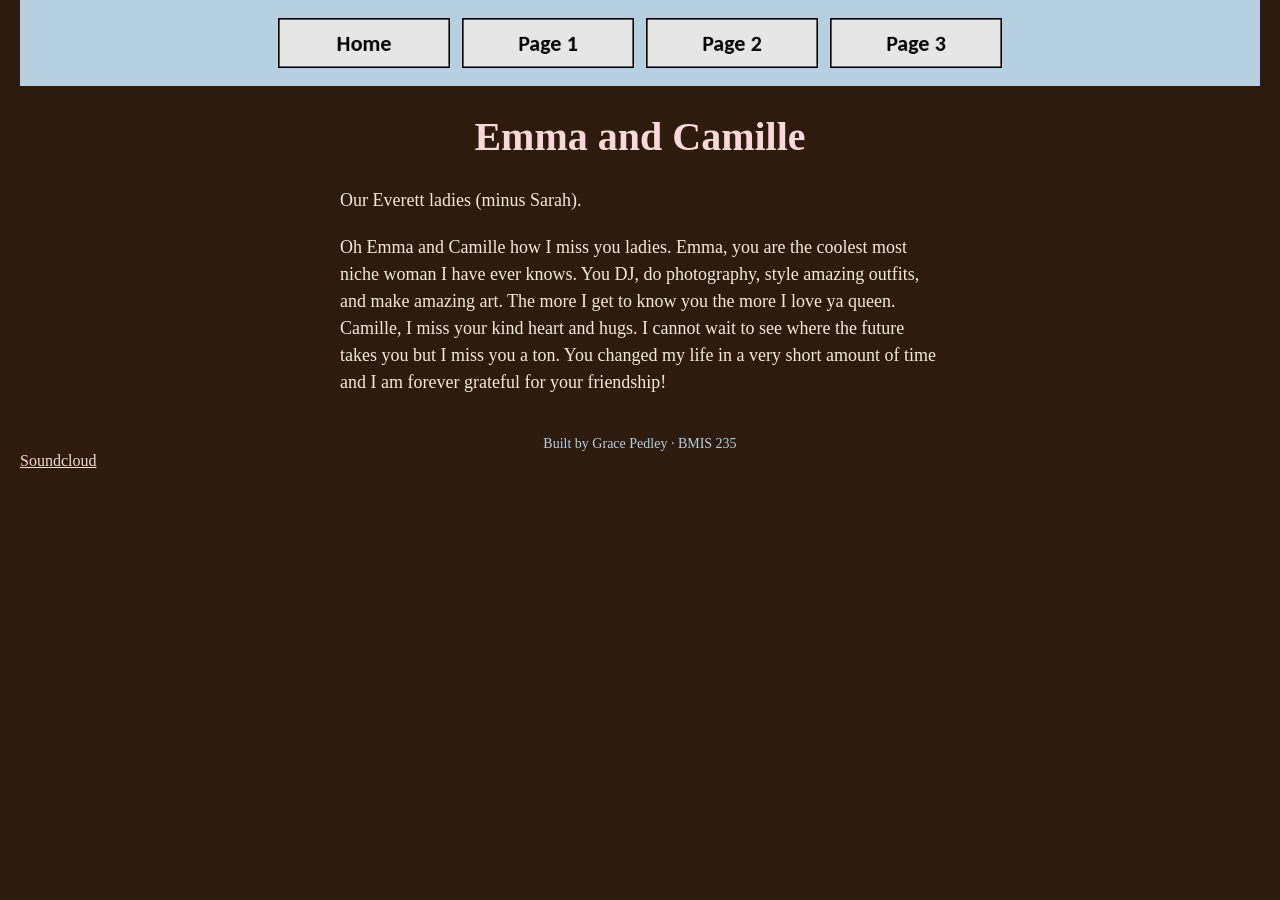
<file: page1.html>
<!DOCTYPE html>
<!--
  Author: YOUR NAME
  GU username: YOUR-GU-USERNAME
  Course: BMIS 235 - HTML-3
-->
<html lang="en">
<head>
<meta charset="utf-8">
<meta name="author" content="Grace Pedley">
<title>Emma and Camille</title>

<!-- this one line connects the page to the stylesheet -->
<link rel="stylesheet" href="styles.css">
</head>
<body>

<!-- ===== MENU ============================================================
     The menu is four links. Each link wraps an image instead of words.
     Build it once on this page, check that every link works,
     then copy the whole <nav> block and paste it over the menu on the
     other three pages, so every page has the exact same menu.
     ===================================================================== -->
<nav>
    <a href="index.html"><img src="img/home.png" alt="Home"></a>
    <a href="page1.html"><img src="img/page1.png" alt="Page 1"></a>
    <a href="page2.html"><img src="img/page2.png" alt="Page 2"></a>
    <a href="page3.html"><img src="img/page3.png" alt="Page 3"></a>
</nav>

<h1>Emma and Camille</h1>
<p>Our Everett ladies (minus Sarah).</p>
<p>Oh Emma and Camille how I miss you ladies. Emma, you are the coolest most niche woman I have ever knows. You DJ, do photography, style amazing outfits, and make amazing art. The more I get to know you the more I love ya queen. Camille, I miss your kind heart and hugs. I cannot wait to see where the future takes you but I miss you a ton. You changed my life in a very short amount of time and I am forever grateful for your friendship!</p>
<!-- Footer: fill in your name -->
<footer>Built by Grace Pedley &middot; BMIS 235</footer>
<a href="https://soundcloud.com/user-975455118/comet?utm_source=clipboard&utm_medium=text&utm_campaign=social_sharing&si=298dcd9278d74ed49ad15d55483bb950">Soundcloud</a>
</body>
</html>
</file>
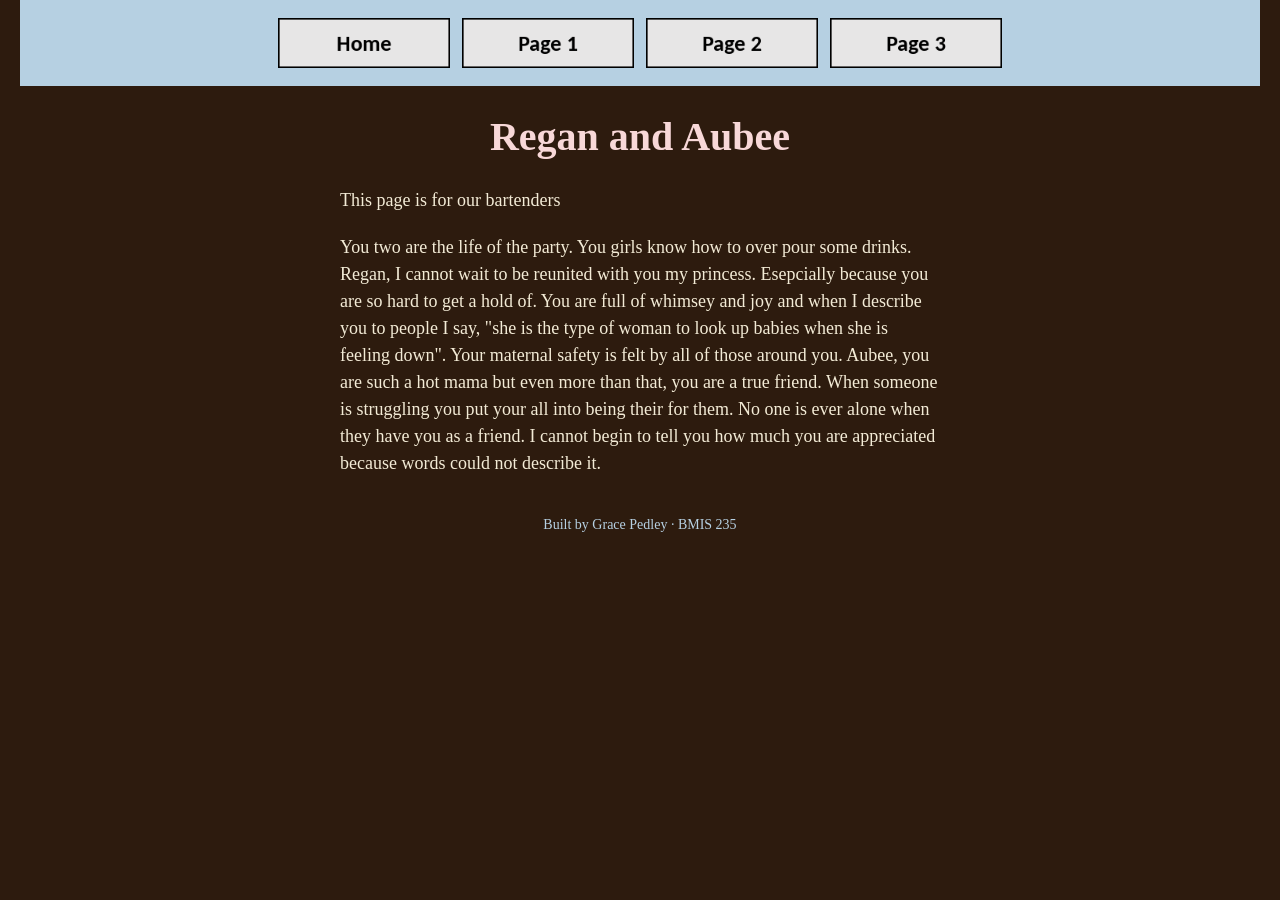
<file: page2.html>
<!DOCTYPE html>
<!--
  Author: YOUR NAME
  GU username: YOUR-GU-USERNAME
  Course: BMIS 235 - HTML-3
-->
<html lang="en">
<head>
<meta charset="utf-8">
<meta name="author" content="Grace Pedley">
<title>Regan and Aubee</title>

<!-- this one line connects the page to the stylesheet -->
<link rel="stylesheet" href="styles.css">
</head>
<body>

<!-- ===== MENU ============================================================
     The menu is four links. Each link wraps an image instead of words.
     Build it once on this page, check that every link works,
     then copy the whole <nav> block and paste it over the menu on the
     other three pages, so every page has the exact same menu.
     ===================================================================== -->
<nav>
    <a href="index.html"><img src="img/home.png" alt="Home"></a>
    <a href="page1.html"><img src="img/page1.png" alt="Page 1"></a>
    <a href="page2.html"><img src="img/page2.png" alt="Page 2"></a>
    <a href="page3.html"><img src="img/page3.png" alt="Page 3"></a>
</nav>

<h1>Regan and Aubee</h1>
<p>This page is for our bartenders</p>
<p>You two are the life of the party. You girls know how to over pour some drinks. Regan, I cannot wait to be reunited with you my princess. Esepcially because you are so hard to get a hold of. You are full of whimsey and joy and when I describe you to people I say, "she is the type of woman to look up babies when she is feeling down". Your maternal safety is felt by all of those around you. Aubee, you are such a hot mama but even more than that, you are a true friend. When someone is struggling you put your all into being their for them. No one is ever alone when they have you as a friend. I cannot begin to tell you how much you are appreciated because words could not describe it. </p>

<!-- Footer: fill in your name -->
<footer>Built by Grace Pedley &middot; BMIS 235</footer>

</body>
</html>
</file>
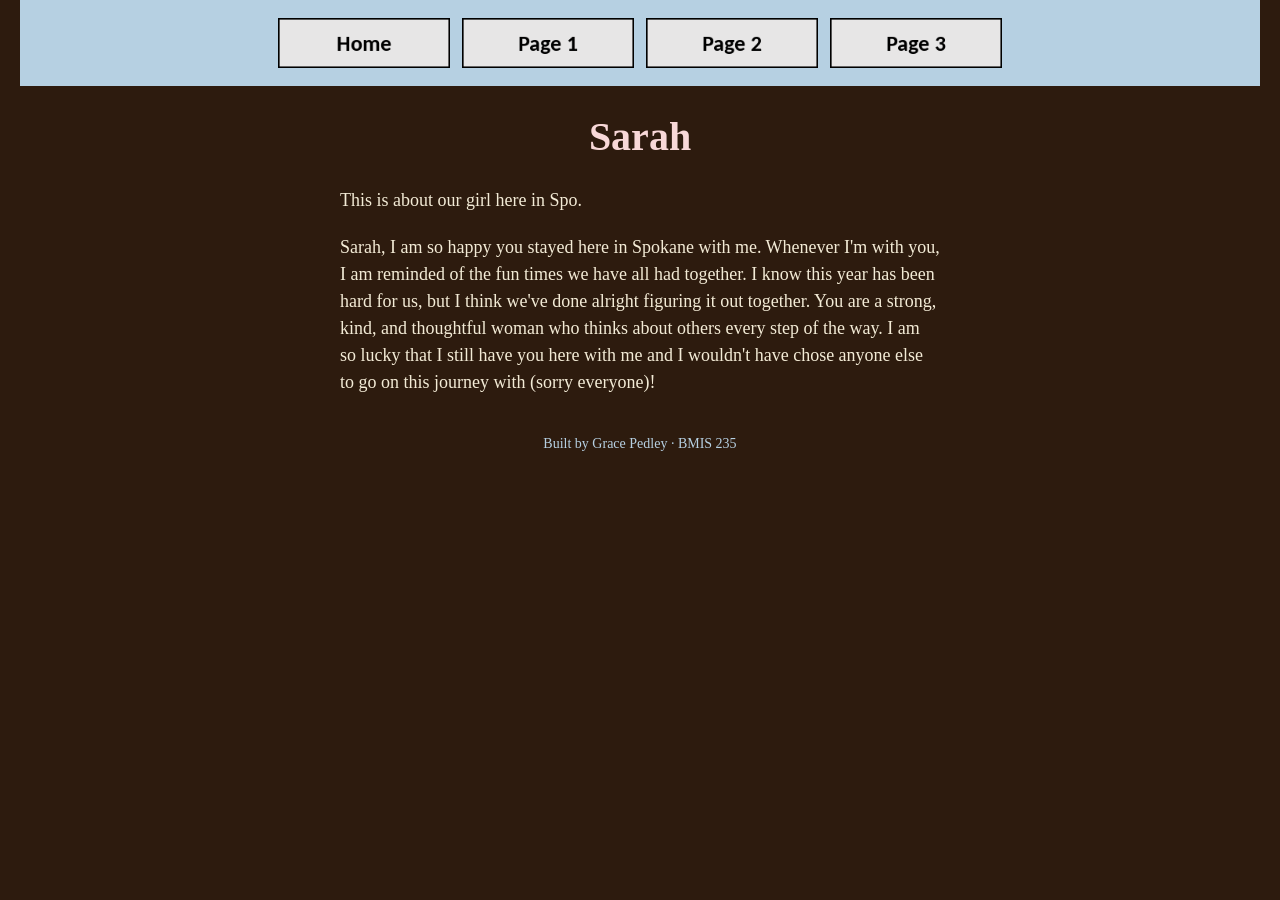
<file: page3.html>
<!DOCTYPE html>
<!--
  Author: Grace Pedley
  GU username: YOUR-GU-USERNAME
  Course: BMIS 235 - HTML-3
-->
<html lang="en">
<head>
<meta charset="utf-8">
<meta name="author" content="YOUR NAME">
<title>Sarah</title>
</head>
<body>
<link rel="stylesheet" href="styles.css">
<!-- ===== MENU ============================================================
     The menu is four links. Each link wraps an image instead of words.
     Build it once on this page, check that every link works,
     then copy the whole <nav> block and paste it over the menu on the
     other three pages, so every page has the exact same menu.
     ===================================================================== -->
<nav>
    <a href="index.html"><img src="img/home.png" alt="Home"></a>
    <a href="page1.html"><img src="img/page1.png" alt="Page 1"></a>
    <a href="page2.html"><img src="img/page2.png" alt="Page 2"></a>
    <a href="page3.html"><img src="img/page3.png" alt="Page 3"></a>
</nav>

<h1>Sarah</h1>
<p>This is about our girl here in Spo.</p>
<p>Sarah, I am so happy you stayed here in Spokane with me. Whenever I'm with you, I am reminded of the fun times we have all had together. I know this year has been hard for us, but I think we've done alright figuring it out together. You are a strong, kind, and thoughtful woman who thinks about others every step of the way. I am so lucky that I still have you here with me and I wouldn't have chose anyone else to go on this journey with (sorry everyone)! </p>

<!-- Footer: fill in your name -->
<footer>Built by Grace Pedley &middot; BMIS 235</footer>

</body>
</html>
</file>
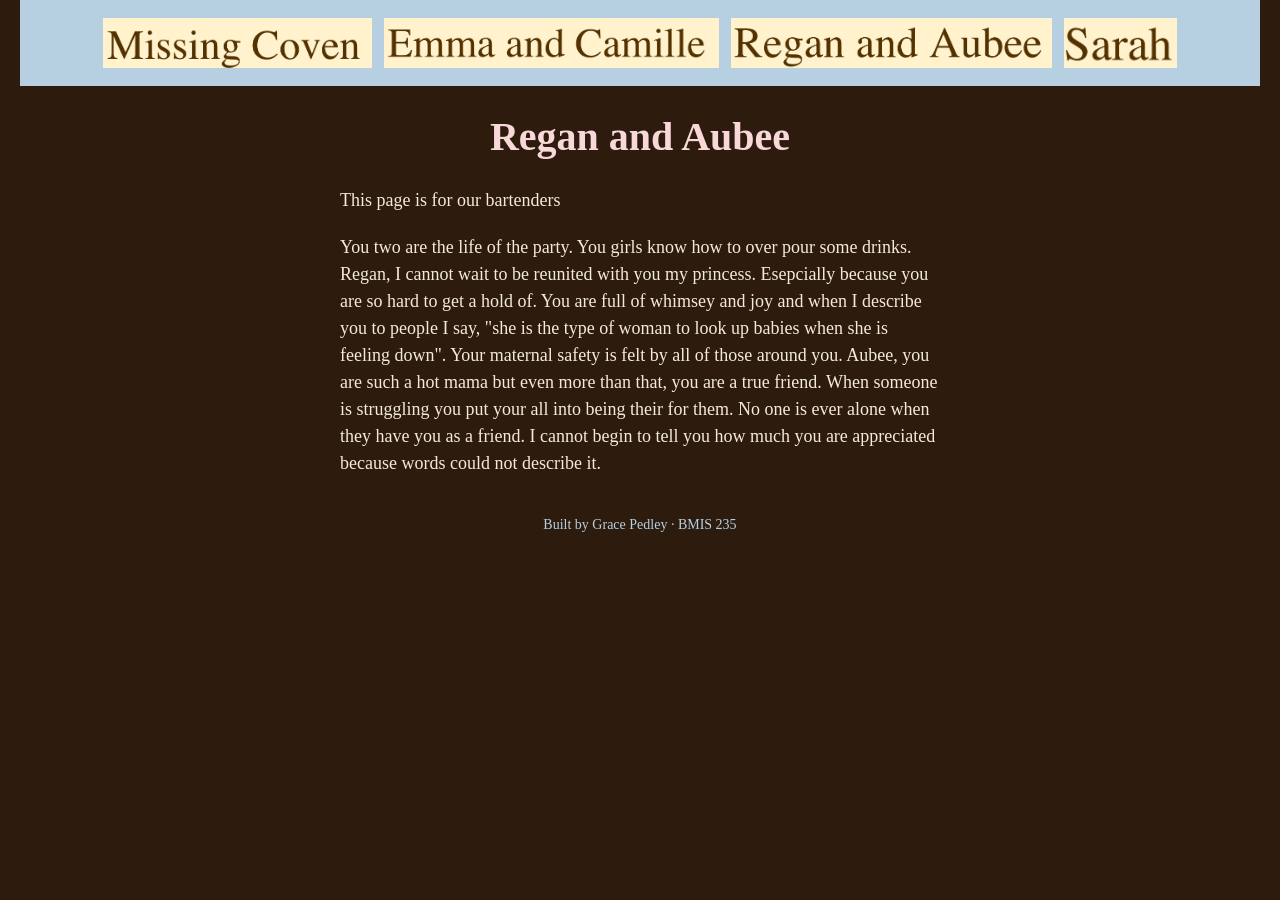
<file: Randa.html>
<!DOCTYPE html>
<!--
  Author: Grace Pedley
  GU username: lpedley
  Course: BMIS 235 - HTML-3
-->
<html lang="en">
<head>
<meta charset="utf-8">
<meta name="Grace Pedley" content="Grace Pedley">
<title>Regan and Aubee</title>

<!-- this one line connects the page to the stylesheet -->
<link rel="stylesheet" href="styles.css">
</head>
<body>

<!-- ===== MENU ============================================================
     The menu is four links. Each link wraps an image instead of words.
     Build it once on this page, check that every link works,
     then copy the whole <nav> block and paste it over the menu on the
     other three pages, so every page has the exact same menu.
     ===================================================================== -->
<nav>
    <a href="index.html"><img src="img/Missingcoven.png" alt="Missing Coven"></a>
    <a href="Emmaandcamille.html"><img src="img/Eandc.png" alt="Emma and Camille"></a>
    <a href="Randa.html"><img src="img/Randa.png" alt="Regan and Aubee"></a>
    <a href="Sarah.html"><img src="img/Sarah.png" alt="Sarah"></a>
</nav>

<h1>Regan and Aubee</h1>
<p>This page is for our bartenders</p>
<p>You two are the life of the party. You girls know how to over pour some drinks. Regan, I cannot wait to be reunited with you my princess. Esepcially because you are so hard to get a hold of. You are full of whimsey and joy and when I describe you to people I say, "she is the type of woman to look up babies when she is feeling down". Your maternal safety is felt by all of those around you. Aubee, you are such a hot mama but even more than that, you are a true friend. When someone is struggling you put your all into being their for them. No one is ever alone when they have you as a friend. I cannot begin to tell you how much you are appreciated because words could not describe it. </p>

<!-- Footer: fill in your name -->
<footer>Built by Grace Pedley &middot; BMIS 235</footer>

</body>
</html>
</file>
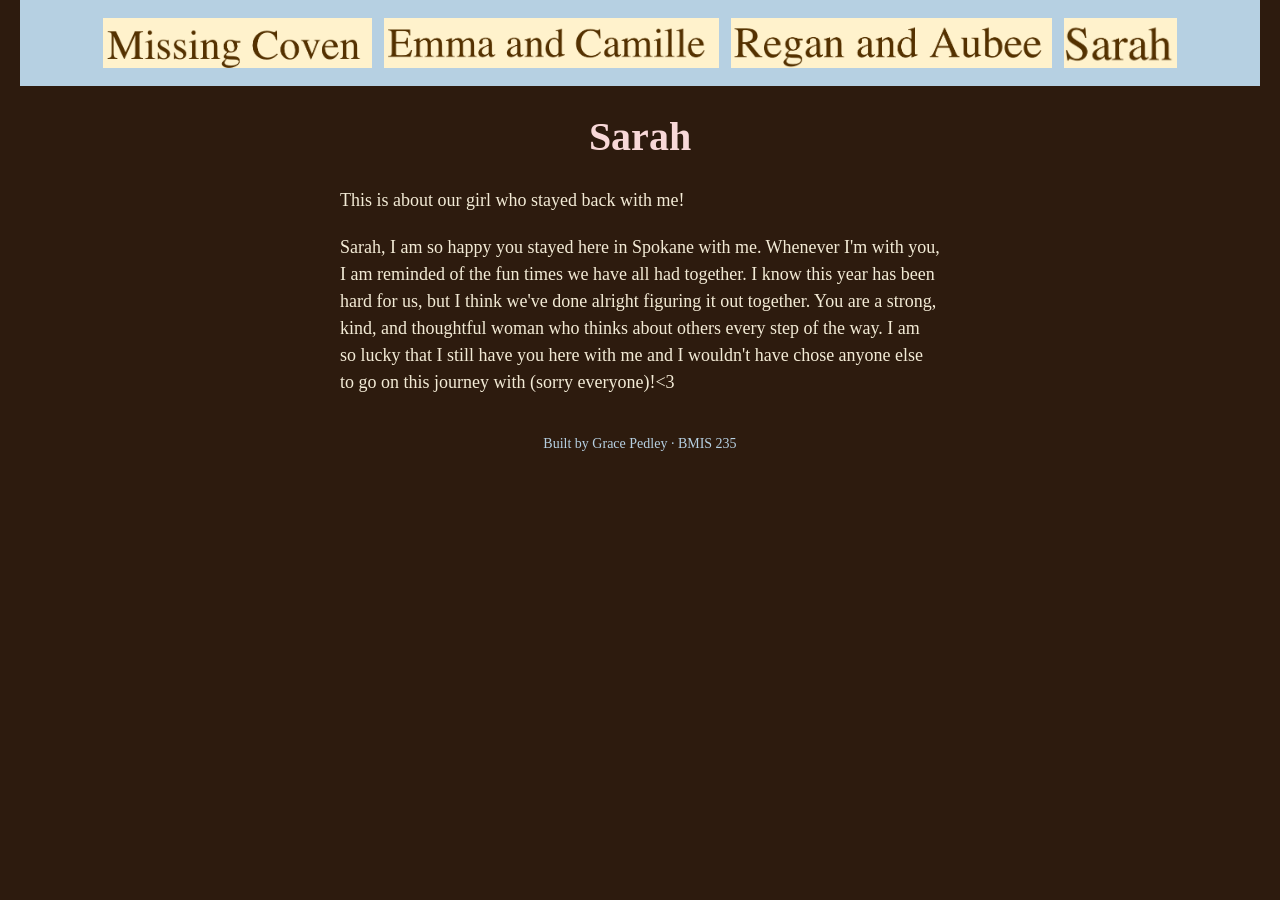
<file: Sarah.html>
<!DOCTYPE html>
<!--
  Author: Grace Pedley
  GU username: lpedley
  Course: BMIS 235 - HTML-3
-->
<html lang="en">
<head>
<meta charset="utf-8">
<meta name="Grace Pedley" content="YOUR NAME">
<title>Sarah</title>
</head>
<body>
<link rel="stylesheet" href="styles.css">
<!-- ===== MENU ============================================================
     The menu is four links. Each link wraps an image instead of words.
     Build it once on this page, check that every link works,
     then copy the whole <nav> block and paste it over the menu on the
     other three pages, so every page has the exact same menu.
     ===================================================================== -->
<nav>
    <a href="index.html"><img src="img/Missingcoven.png" alt="Missing Coven"></a>
    <a href="Emmaandcamille.html"><img src="img/Eandc.png" alt="Emma and Camille"></a>
    <a href="Randa.html"><img src="img/Randa.png" alt="Regan and Aubee"></a>
    <a href="Sarah.html"><img src="img/Sarah.png" alt="Sarah"></a>
</nav>

<h1>Sarah</h1>
<p>This is about our girl who stayed back with me!</p>
<p>Sarah, I am so happy you stayed here in Spokane with me. Whenever I'm with you, I am reminded of the fun times we have all had together. I know this year has been hard for us, but I think we've done alright figuring it out together. You are a strong, kind, and thoughtful woman who thinks about others every step of the way. I am so lucky that I still have you here with me and I wouldn't have chose anyone else to go on this journey with (sorry everyone)!<3 </p>

<!-- Footer: fill in your name -->
<footer>Built by Grace Pedley &middot; BMIS 235</footer>

</body>
</html>
</file>
<file: styles.css>
/* =====================================================================
   styles.css  ·  YOUR BRAND
   ---------------------------------------------------------------------
   This one file is your brand guide. Every page that links to it gets
   the same font, the same colors and the same spacing.
   Change a color here once, and every page changes.

   Use the same font and colors you picked for your Excel menu images,
   so the menu and the pages look like one brand.
   ===================================================================== */

body {
    font-family: Georgia, "Times New Roman", serif;
    background-color: #2D1B0E;
    color: #F3EBD6;
    margin: 0;
    padding: 0 20px 40px 20px;
}

/* the menu at the top of every page */
nav {
    background-color: #B6D0E2;
    padding: 14px;
    text-align: center;
}

/* every image inside the menu is forced to the same height.
   If your images still look different sizes, their WIDTHS are
   different: go back to Excel and make every cell the same size. */
nav img {
    height: 50px;
    margin: 4px;
    vertical-align: middle;
}

/* no underline or border around the image links */
nav a {
    text-decoration: none;
}

h1 {
    color: #f8d8d8;
    text-align: center;
    font-size: 40px;
}

p {
    max-width: 600px;
    margin: 20px auto;
    font-size: 18px;
    line-height: 1.5;
}

footer {
    text-align: center;
    font-size: 14px;
    color: #B6D0E2;
    margin-top: 40px;
}
/* links in the page text */
a {
    color: #f8d8d8;
}

/* links you've already clicked */
a:visited {
    color: #f8d8d8;
}

/* when you hover over a link */
a:hover {
    color: #fffec1;
}
</file>
